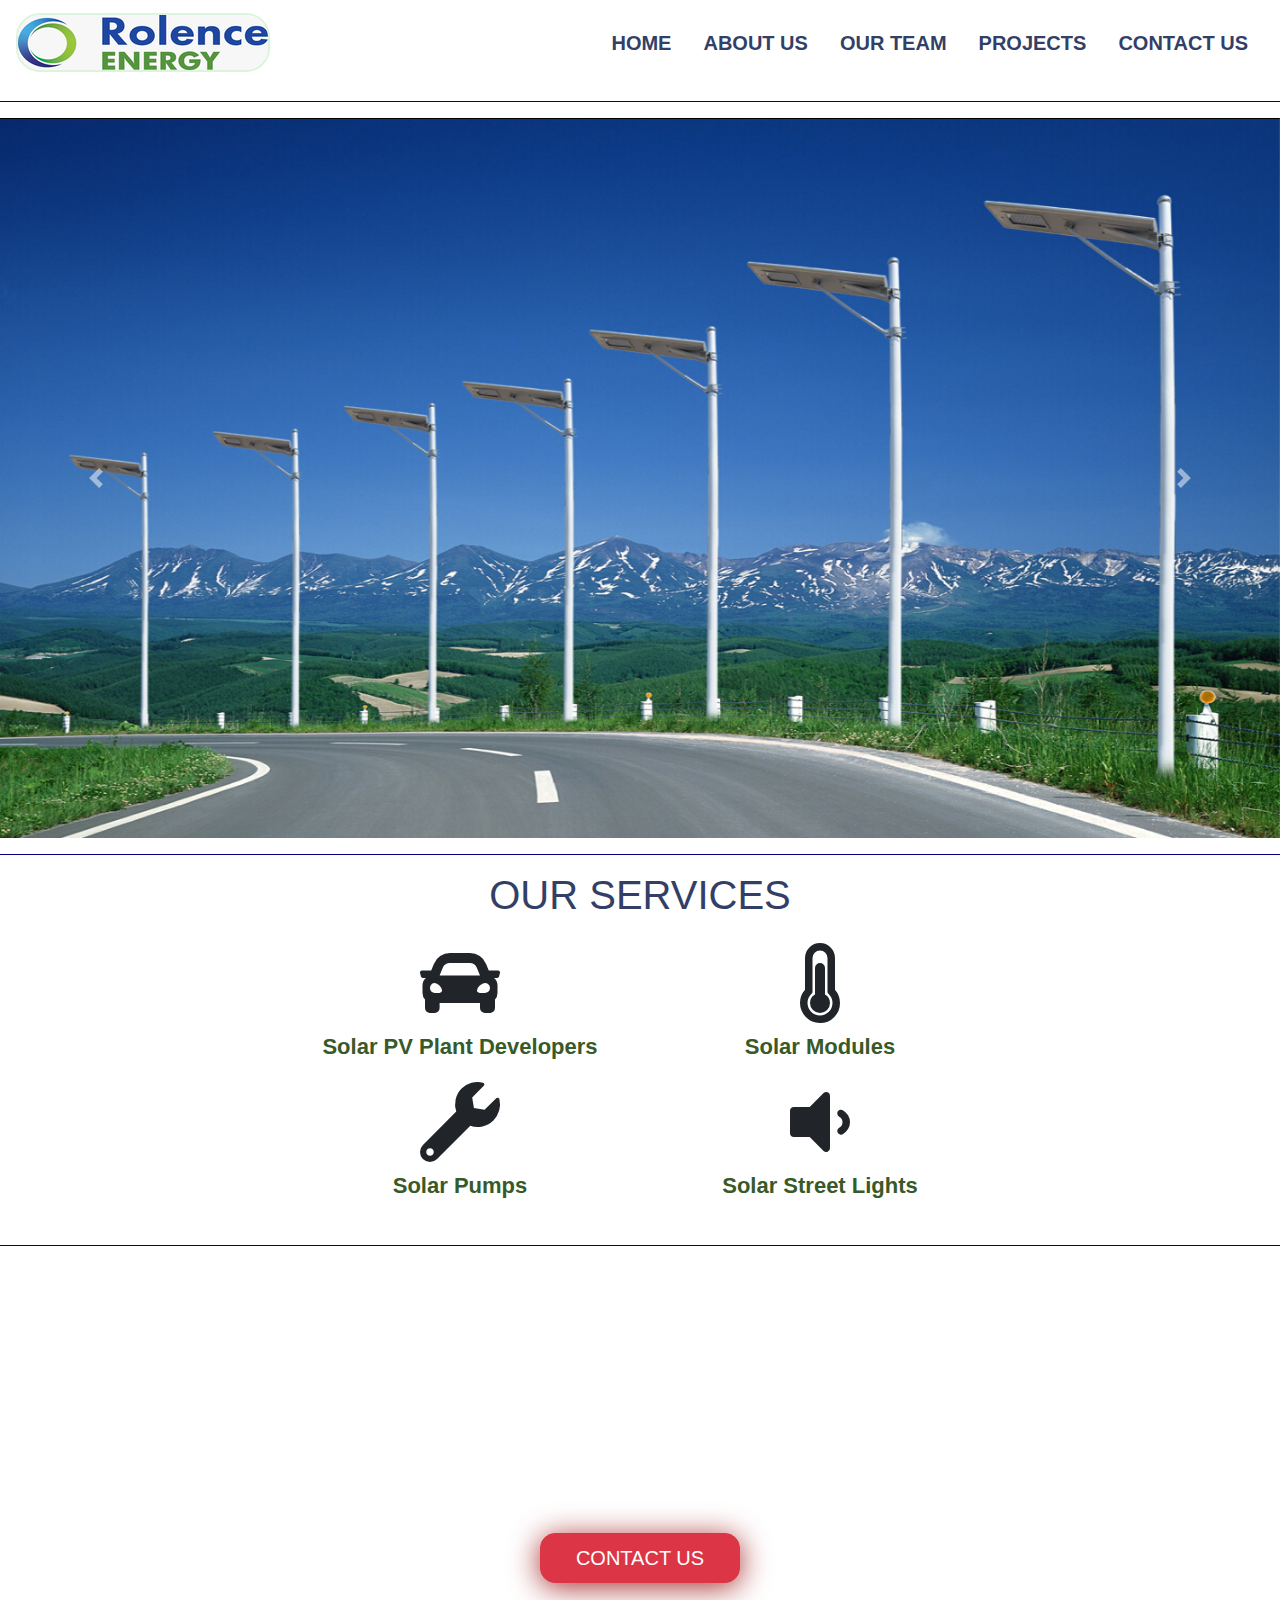
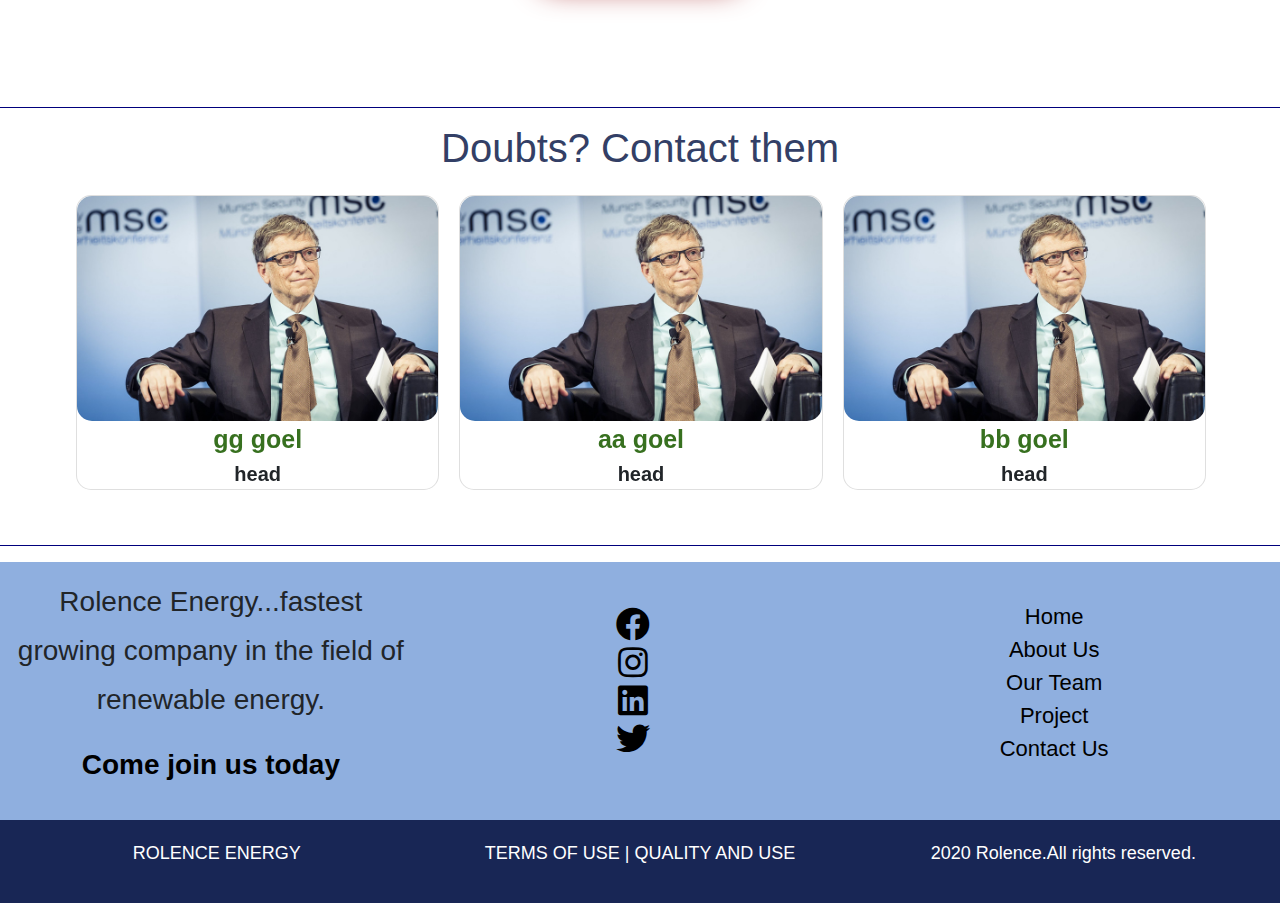
<file: index.html>
<!DOCTYPE html>
<html lang="en">

<head>
    <meta charset="UTF-8">
    <meta name="viewport" content="width=device-width, initial-scale=1.0">
    <title>ROLENCE ENERGY || HOME</title>
    <link rel="stylesheet" type="text/css" href="src/css/index.css">
    <link href="https://fonts.googleapis.com/css2?family=Roboto+Mono:wght@500&display=swap" rel="stylesheet">

    <!-- ----------------------------------------owl-carosel links------------------------------------------------------------->
    <script src="https://code.jquery.com/jquery-3.5.1.js"></script>
    <script src="https://cdnjs.cloudflare.com/ajax/libs/OwlCarousel2/2.3.4/owl.carousel.min.js"></script>
    <link rel="stylesheet" href="https://cdnjs.cloudflare.com/ajax/libs/OwlCarousel2/2.3.4/assets/owl.carousel.min.css">
    <!-- -------------------------------------------------x--------------------------------------------------------------------->

    <link rel="stylesheet" href="https://cdnjs.cloudflare.com/ajax/libs/font-awesome/4.7.0/css/font-awesome.min.css">
    <link rel="stylesheet" href="https://stackpath.bootstrapcdn.com/bootstrap/4.5.0/css/bootstrap.min.css">
    <link rel="stylesheet" href="https://use.fontawesome.com/releases/v5.5.0/css/all.css">

    <!-- <link rel="stylesheet" href=" https://cdnjs.cloudflare.com/ajax/libs/owl-carousel/1.3.3/owl.carousel.min.css"> -->

</head>

<body>
    <!-- -------------------------------------navbar------------------------------------------------------------ -->
    <div id="nav-bar">
        <nav class="navbar navbar-expand-lg navbar-light">
            <a class="navbar-brand ss" href="#"><img src="src/images/logo.png"></a>
            <!-- -------------------------code for adding drop-down button when screen size decreases to mobile size--------- -->
            <button class="navbar-toggler" type="button" data-toggle="collapse" data-target="#navbarNav"
                aria-controls="navbarNav" aria-expanded="false" aria-label="Toggle navigation">
                <span class="navbar-toggler-icon"></span>
            </button>
            <div class="collapse navbar-collapse" id="navbarNav">
                <ul class="navbar-nav ml-auto">
                    <li class="nav-item ">
                        <a class="nav-link first-child" href="index.html">HOME </a>
                    </li>
                    <li class="nav-item">
                        <a class="nav-link" href="about.html">ABOUT US</a>
                    </li>
                    <!-- <li class="nav-item">
                        <a class="nav-link" href="#Services">Services</a>
                    </li> -->
                    <li class="nav-item">
                        <a class="nav-link" href="team.html">OUR TEAM</a>
                    </li>
                    <li class="nav-item">
                        <a class="nav-link" href="project.html">PROJECTS</a>
                    </li>

                    <li class="nav-item">
                        <a class="nav-link" href="contact.html">CONTACT US</a>
                    </li>
                </ul>
            </div>
        </nav>
    </div>
    <hr>

    <!-- -----------------------------------------------carousel--------------------------------------------------- -->
    <div id="slider">
        <div id="headerslider" class="carousel slide" data-ride="carousel">
            <!-- <ol class="carousel-indicators">
                <li data-target="#headerslider" data-slide-to="0" class="active"></li>
                <li data-target="#headerslider" data-slide-to="1"></li>
                <li data-target="#headerslider" data-slide-to="2"></li>
            </ol> -->
            <div class="carousel-inner">
                <div class="carousel-item ">
                    <img src="src/images/car_imgs/index_car1.jpg" class="d-block img-fluid " alt="second slide">
                    <!-- <div class="carousel-caption">
                        <h5>add caption </h5>
                    </div> -->
                </div>
                <div class="carousel-item active">
                    <img src="src/images/car_imgs/index_car2.jpg" class="d-block img-fluid" alt="first slide">
                    <!-- <div class="carousel-caption">
                        <h5>add caption</h5>
                    </div> -->
                </div>

                <div class="carousel-item">
                    <img src="src/images/car_imgs/index_car3.jpg" class="d-block w-100 img-fluid" alt="third slide">
                    <!-- <div class="carousel-caption">
                        <h5>add caption</h5>
                    </div> -->
                </div>


            </div>
            <a class="carousel-control-prev" href="#headerslider" role="button" data-slide="prev">
                <span class="carousel-control-prev-icon" aria-hidden="true"></span>
                <span class="sr-only">Previous</span>
            </a>
            <a class="carousel-control-next" href="#headerslider" role="button" data-slide="next">
                <span class="carousel-control-next-icon" aria-hidden="true"></span>
                <span class="sr-only">Next</span>
            </a>
        </div>
    </div>

    <hr>

    <!-- ------------------------------------------------OUR SERVICES--------------------------------------------------->
    <section class="dev-center">
        <div class="container">
            <div class="row">
                <div class="col-md-12">
                    <div id="dev-center-info" class="col-md-12">
                        <h1 class="p-a-0 m-a-0"> <span> OUR SERVICES </span>
                        </h1>
                        <div class="row ">
                            <div class="col-sm-12 py-2 mt-2 ahn">
                                <div class="row row1">
                                    <ul class="col-sm-12 mb-3">
                                        <li class="col-md-4">
                                            <i class="fa fa-car fa-5x" aria-hidden="true"></i>
                                            <div class="text">Solar PV Plant Developers</div>
                                        </li>

                                        <li class="col-md-4">
                                            <i class="fa fa-thermometer-three-quarters fa-5x" aria-hidden="true"></i>
                                            <div class="text">Solar Modules</div>
                                        </li>
                                    </ul>
                                </div>
                                <div class="row row1">
                                    <ul class="col-sm-12 ">

                                        <li class="col-md-4"> <i class="fa fa-wrench fa-5x" aria-hidden="true"></i>
                                            <div class="text">Solar
                                                Pumps</div>
                                        </li>
                                        <li class="col-md-4"> <i class="fa fa-volume-down fa-5x" aria-hidden="true"></i>
                                            </i>
                                            <div class="text">Solar Street Lights</div>
                                        </li>
                                    </ul>
                                </div>
                            </div>
                        </div>

                    </div>
                </div>
            </div>
        </div>
    </section>

    <hr>

    <!-- ------------------------------------Design-------------------------------------------------------->

    <div id="promo">
        <div class="container">
            <h1>
                <bold>READY</bold> TO GET 
            </h1>
            <p>STARTED??</p>
            <h3>To have a bright future in the field of solar, come join with us!!! </h3>
            <h2><button type="button" class="btn btn-danger btn-lg"><a href="contact.html">CONTACT US</a></button></h2>
        </div>
    </div>

    <hr>

    <!-- ------------------------------------Doubts-------------------------------------------------------->
    <div class="team-sec  ">
        <div class="heading">
            <h1>Doubts? Contact them</h1>
        </div>
        <div class="team owl-carousel">
            <div class="card">
                <div class="img-sec"><img src="src/images/car_imgs/index_doubts.jpg" alt=""></div>
                <div class="content">
                    <div class="title">
                        gg goel
                    </div>
                    <div class="Sub-title">
                        head
                    </div>
                </div>
            </div>
            <div class="card">
                <div class="img-sec"><img src="src/images/car_imgs/index_doubts.jpg" alt=""></div>
                <div class="content">
                    <div class="title">
                        aa goel
                    </div>
                    <div class="Sub-title">
                        head
                    </div>
                </div>
            </div>
            <div class="card">
                <div class="img-sec"><img src="src/images/car_imgs/index_doubts.jpg" alt=""></div>
                <div class="content">
                    <div class="title">
                        bb goel
                    </div>
                    <div class="Sub-title">
                        head
                    </div>
                </div>
            </div>
            <div class="card">
                <div class="img-sec"><img src="src/images/car_imgs/index_doubts.jpg" alt=""></div>
                <div class="content">
                    <div class="title">
                        cc goel
                    </div>
                    <div class="Sub-title">
                        head
                    </div>
                </div>
            </div>
        </div>
    </div>


    <hr>
    <!-- --------------------------------------footer------------------------------- -->

    <div class="footer">
        <div class="row footer-body xtra_space">
            <div class="col-md-4 about_us">
                <!-- <h2>ROLENCE ENERGY</h2> -->
                <p color="grey">Rolence Energy...fastest growing company in the field of renewable energy. </p>
                <p><strong><a href="contact.html">Come join us today</a></strong></p>
            </div>
            <div class="col-md-4 contact">
                <ul>
                    <li><a href="#"><i class="fab fa-facebook fa-2x"></i></a></li>
                    <li> <a href="#"><i class="fab fa-instagram fa-2x"></i></a></li>
                    <li> <a href="#"><i class="fab fa-linkedin fa-2x"></i></a></li>
                    <li> <a href="#"><i class="fab fa-twitter fa-2x"></i></a></li>


                </ul>
            </div>
            <div class="col-md-4 links">
                <ul>
                    <li> <a href="index.html">Home </a></li>
                    <li> <a href="about.html">About Us </a></li>
                    <li> <a href="team.html">Our Team </a></li>
                    <li> <a href="project.html">Project </a></li>
                    <li> <a href="contact.html">Contact Us </a></li>


                </ul>
            </div>

        </div>
        <div class="footer-copyright">
            <div class="row">
                <div class="col-md-4">
                    <p>ROLENCE ENERGY</p>
                </div>
                <div class="col-md-4">
                    <p>TERMS OF USE | QUALITY AND USE</p>
                </div>
                <div class="col-md-4">
                    <p>2020 Rolence.All rights reserved.</p>
                </div>
            </div>
        </div>
    </div>

    <!-- this is the js code for the, carosel effect of the cards in doubts section(inner js code for Owl-carousel class) -->

    <script>
        $(".team").owlCarousel({
            loop: true,
            autoplay: true,
            autoplayTimeout: 2000,
            autoplayHoverPause: true,
        });
    </script>
    <!-- ------------------------------------------------------------------------------------------------------------- -->
    <script src="https://code.jquery.com/jquery-3.5.1.slim.min.js"> </script>
    <script src="https://cdn.jsdelivr.net/npm/popper.js@1.16.0/dist/umd/popper.min.js"></script>
    <script src="https://stackpath.bootstrapcdn.com/bootstrap/4.5.0/js/bootstrap.min.js"></script>
</body>
<script src="src/js/index.js"></script>
<!-- <script src="https://code.jquery.com/jquery-3.5.1.js"></script>
    <script src="https://cdnjs.cloudflare.com/ajax/libs/OwlCarousel2/2.3.4/owl.carousel.min.js"></script>
if we are adding js links of owl carousel here it's showing error -->

<!-- <script>
    var scroll = new SmoothScroll('a[href*="#"]');
</script> -->

</html>


<!-- https://cdnjs.com/libraries/OwlCarousel2 -->
<!-- (site used for adding links of owlCarousel plus jquery site) -->
</file>
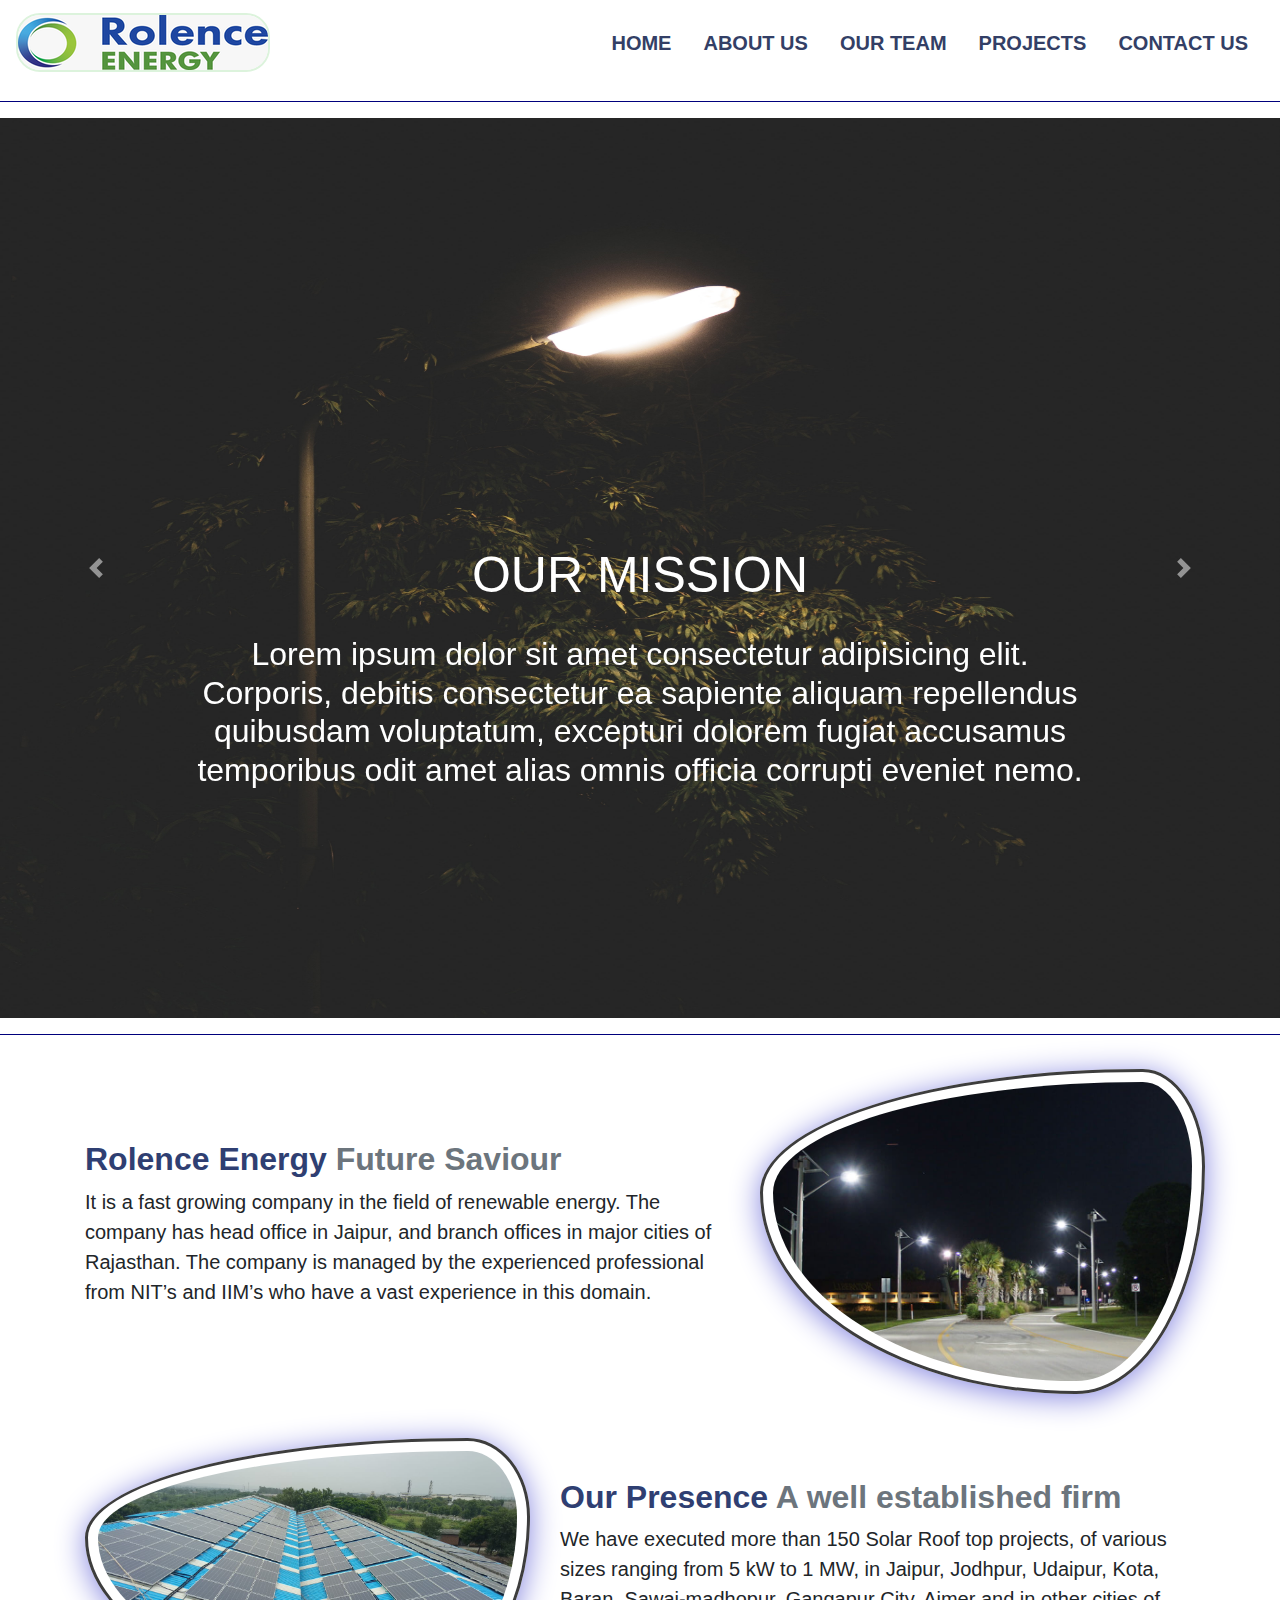
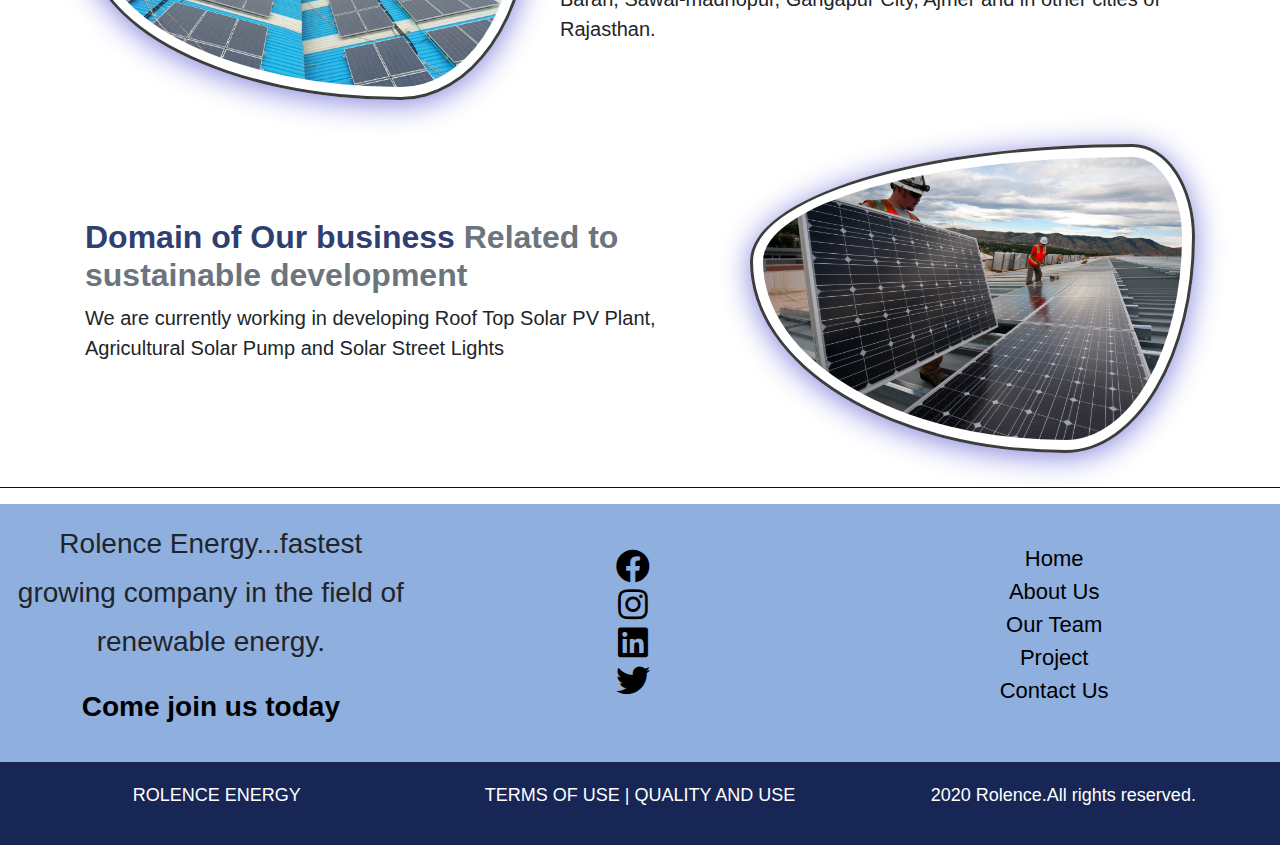
<file: about.html>
<!DOCTYPE html>
<html lang="en">

<head>
    <meta charset="UTF-8">
    <meta name="viewport" content="width=device-width, initial-scale=1.0">
    <title>ROLENCE ENERGY || ABOUT_US</title>
    <link rel="stylesheet" type="text/css" href="src/css/about.css">
    <link rel="stylesheet" href="https://cdnjs.cloudflare.com/ajax/libs/font-awesome/4.7.0/css/font-awesome.min.css">
    <link rel="stylesheet" href="https://stackpath.bootstrapcdn.com/bootstrap/4.5.0/css/bootstrap.min.css">
    <link rel="stylesheet" href="https://use.fontawesome.com/releases/v5.5.0/css/all.css">
</head>

<body>
    <!-- ------------------------------------------------------------navbar--------------------------------------------------------------->
    <div id="nav-bar">
        <nav class="navbar navbar-expand-lg navbar-light">
            <a class="navbar-brand ss" href="#"><img src="src/images/logo.png"></a>
            <!-- -------------------------code for adding drop-down button when screen size decreases to mobile size--------- -->
            <button class="navbar-toggler" type="button" data-toggle="collapse" data-target="#navbarNav"
                aria-controls="navbarNav" aria-expanded="false" aria-label="Toggle navigation">
                <span class="navbar-toggler-icon"></span>
            </button>
            <div class="collapse navbar-collapse" id="navbarNav">
                <ul class="navbar-nav ml-auto">
                    <li class="nav-item active">
                        <a class="nav-link first-child" href="index.html">HOME </a>
                    </li>
                    <li class="nav-item">
                        <a class="nav-link" href="about.html">ABOUT US</a>
                    </li>
                    <!-- <li class="nav-item">
                        <a class="nav-link" href="#Services">Services</a>
                    </li> -->
                    <li class="nav-item">
                        <a class="nav-link" href="team.html">OUR TEAM</a>
                    </li>
                    <li class="nav-item">
                        <a class="nav-link" href="project.html">PROJECTS</a>
                    </li>

                    <li class="nav-item">
                        <a class="nav-link" href="contact.html">CONTACT US</a>
                    </li>
                </ul>
            </div>
        </nav>
    </div>
    <hr>
    <!-- ----------------------------------------vision & Mission------------------------------------------------------- -->
    <div id="carouselExampleControls" class="carousel slide" data-ride="carousel">
        <div class="carousel-inner">
            <div class="carousel-item active">
                <img class="d-block w-100" src="src/images/car_imgs/aboutus_car1.jpg" alt="First slide">
                <div class="carousel-caption d-none d-md-block">
                    <h1>OUR MISSION</h1>
                    <h2>Lorem ipsum dolor sit amet consectetur adipisicing elit. Corporis, debitis consectetur ea
                        sapiente aliquam repellendus quibusdam voluptatum, excepturi dolorem fugiat accusamus temporibus
                        odit amet alias omnis officia corrupti eveniet nemo.</h2>
                </div>
            </div>
            <div class="carousel-item">
                <img class="d-block w-100" src="src/images/car_imgs/aboutus_car2.jpg" alt="Second slide">
                <div class="carousel-caption d-none d-md-block">
                    <h1>OUR VISON</h1>
                    <h2>Lorem ipsum dolor sit amet consectetur adipisicing elit. Corporis, debitis consectetur ea
                        sapiente aliquam repellendus quibusdam voluptatum, excepturi dolorem fugiat accusamus temporibus
                        odit amet alias omnis officia corrupti eveniet nemo.</h2>
                </div>
            </div>

        </div>
        <a class="carousel-control-prev" href="#carouselExampleControls" role="button" data-slide="prev">
            <span class="carousel-control-prev-icon" aria-hidden="true"></span>
            <span class="sr-only">Previous</span>
        </a>
        <a class="carousel-control-next" href="#carouselExampleControls" role="button" data-slide="next">
            <span class="carousel-control-next-icon" aria-hidden="true"></span>
            <span class="sr-only">Next</span>
        </a>
    </div>
    <hr>

    <!-- -----------------------------------------------fade_slide---------------------------------------------------------->

    <div class="about_us">

        <div class="container my-4">
            <!-- this flex helps to align things centrally both horizontally and vertyically -->
            <div class="row featurette d-flex justify-content-center align-items-center">
                <div class="col-md-7 ">
                    <h2 class="featurette-heading ">Rolence Energy <span class="text-muted">Future Saviour</span></h2>
                    <p class="lead"> It is a fast growing company in the field of renewable energy. The company has head
                        office in Jaipur, and branch offices in major cities of Rajasthan. The company is managed by the
                        experienced professional from NIT’s and IIM’s who have a vast experience in this domain. </p>
                </div>
                <div class="col-md-5 aa">
                    <!-- img-fluid class helps to make our image responsive in bootstrap -->
                    <img src="src/images/aboutusbody_images/image1.jpg" class="img-fluid" alt=""
                        class="bd-placeholder-img bd-placeholder-img-lg featurette-image img-fluid mx-auto">

                </div>
            </div>
        </div>
        <div class="container my-4">
            <!-- this flex helps to align things centrally both horizontally and vertyically -->
            <div class="row featurette d-flex justify-content-center align-items-center">
                <div class="col-md-7 order-md-2 ">
                    <h2 class="featurette-heading ">Our Presence <span class="text-muted">A well established firm</span>
                    </h2>
                    <p class="lead">We have executed more than 150 Solar Roof top projects, of various sizes ranging
                        from 5 kW to 1 MW, in Jaipur, Jodhpur, Udaipur, Kota, Baran, Sawai-madhopur, Gangapur City,
                        Ajmer and in other cities of Rajasthan. </p>
                </div>
                <div class="col-md-5 order-md-1 aa">
                    <img src="src/images/aboutusbody_images/image2.jpg" alt=""
                        class="bd-placeholder-img bd-placeholder-img-lg featurette-image img-fluid mx-auto">

                </div>
            </div>
        </div>
        <div class="container my-4">
            <!-- this flex helps to align things centrally both horizontally and vertyically -->
            <div class="row featurette d-flex justify-content-center align-items-center">
                <div class="col-md-7">
                    <h2 class="featurette-heading ">Domain of Our business <span class="text-muted">Related to
                            sustainable development</span></h2>
                    <p class="lead">We are currently working in developing Roof Top Solar PV Plant, Agricultural Solar
                        Pump and Solar Street Lights</p>
                </div>
                <div class="col-md-5 aa">
                    <img src="src/images/aboutusbody_images/image3.jpg" alt=""
                        class="bd-placeholder-img bd-placeholder-img-lg featurette-image img-fluid mx-auto">

                </div>
            </div>
        </div>

    </div>
    <hr>

    <!-- --------------------------------------footer----------------------------------------------------------------------->


    <div class="footer">
        <div class="row footer-body xtra_space">
            <div class="col-md-4 about_us">
                <!-- <h2>ROLENCE ENERGY</h2> -->
                <p>Rolence Energy...fastest growing company in the field of renewable energy. </p>
                <p><strong><a href="contact.html">Come join us today</a></strong></p>
            </div>
            <div class="col-md-4 contact">
                <ul>
                    <li><a href="#"><i class="fab fa-facebook fa-2x"></i></a></li>
                    <li> <a href="#"><i class="fab fa-instagram fa-2x"></i></a></li>
                    <li> <a href="#"><i class="fab fa-linkedin fa-2x"></i></a></li>
                    <li> <a href="#"><i class="fab fa-twitter fa-2x"></i></a></li>


                </ul>
            </div>
            <div class="col-md-4 links">
                <ul>
                    <li> <a href="index.html">Home </a></li>
                    <li> <a href="about.html">About Us </a></li>
                    <li> <a href="team.html">Our Team </a></li>
                    <li> <a href="project.html">Project </a></li>
                    <li> <a href="contact.html">Contact Us </a></li>


                </ul>
            </div>

        </div>
        <div class="footer-copyright">
            <div class="row">
                <div class="col-md-4">
                    <p>ROLENCE ENERGY</p>
                </div>
                <div class="col-md-4">
                    <p>TERMS OF USE | QUALITY AND USE</p>
                </div>
                <div class="col-md-4">
                    <p>2020 Rolence.All rights reserved.</p>
                </div>
            </div>
        </div>
    </div>
    <script src="https://code.jquery.com/jquery-3.5.1.slim.min.js"> </script>
    <script src="https://cdn.jsdelivr.net/npm/popper.js@1.16.0/dist/umd/popper.min.js"></script>
    <script src="https://stackpath.bootstrapcdn.com/bootstrap/4.5.0/js/bootstrap.min.js"></script>
</body>
<script src="src/js/index.js"></script>
<!-- <script>
    var scroll = new SmoothScroll('a[href*="#"]');
</script> -->

</html>
</file>
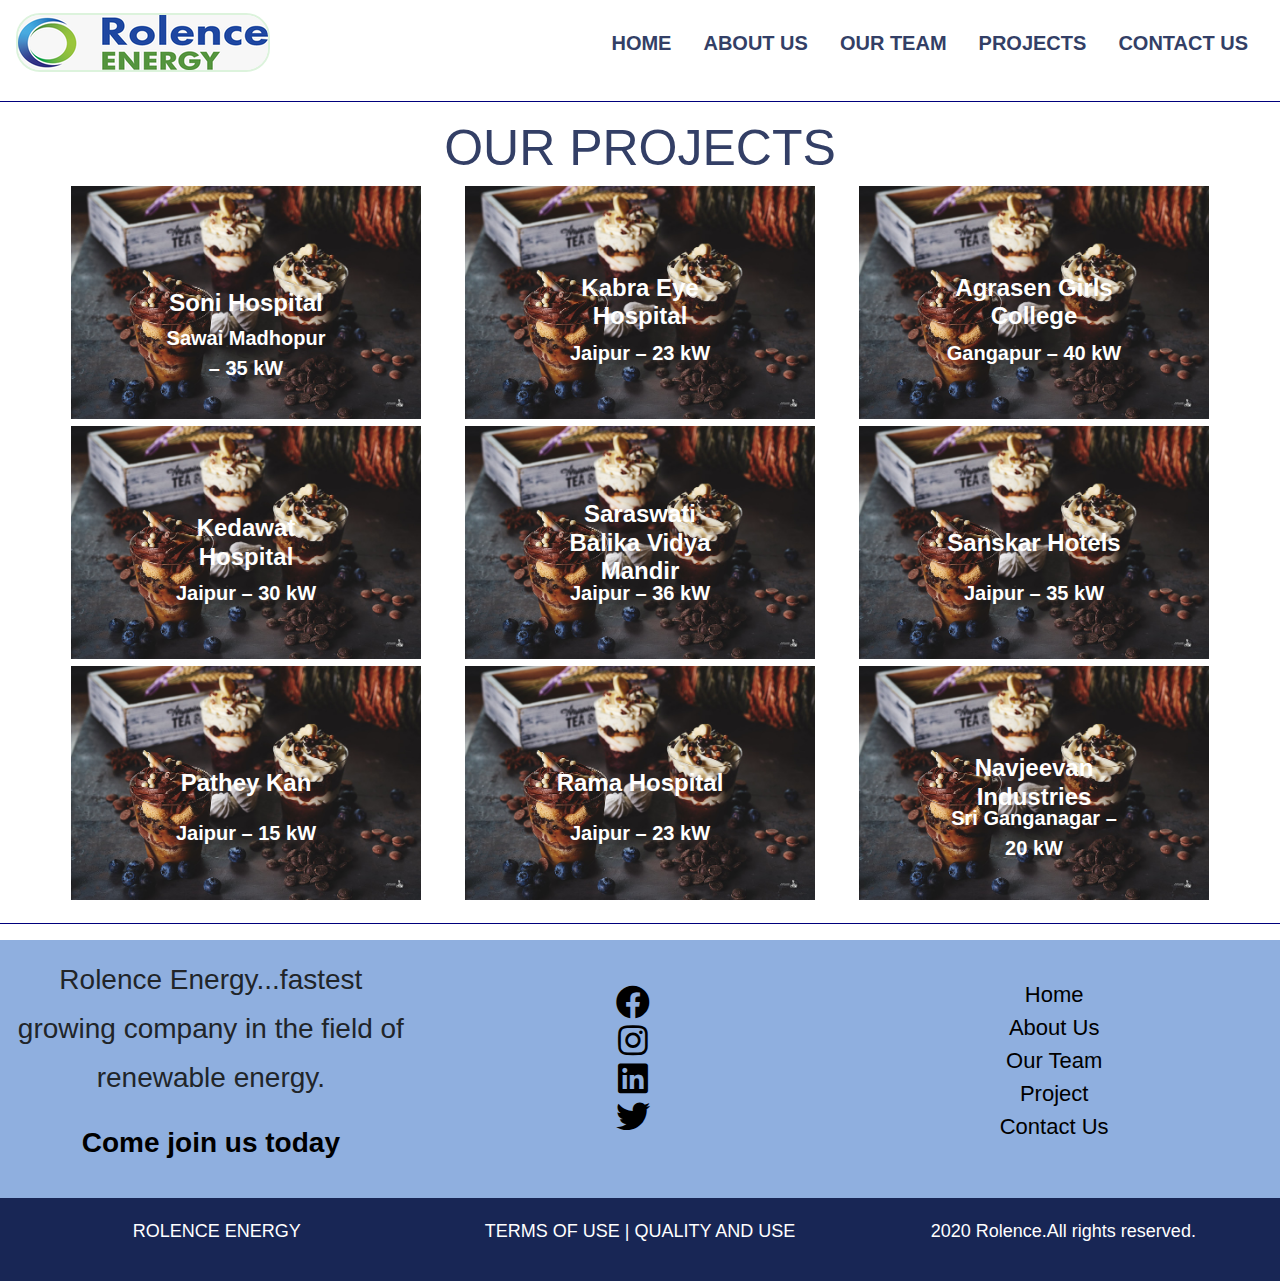
<file: project.html>
<!DOCTYPE html>
<html lang="en">

<head>
  <meta charset="UTF-8" />
  <meta name="viewport" content="width=device-width, initial-scale=1.0" />
  <title>ROLENCE ENERGY || PROJECTS</title>
  <link rel="stylesheet" type="text/css" href="src/css/project.css" />
  <link rel="stylesheet" href="https://cdnjs.cloudflare.com/ajax/libs/font-awesome/4.7.0/css/font-awesome.min.css" />
  <link rel="stylesheet" href="https://stackpath.bootstrapcdn.com/bootstrap/4.5.0/css/bootstrap.min.css" />
  <link rel="stylesheet" href="https://use.fontawesome.com/releases/v5.5.0/css/all.css" />
</head>

<body>
  <!-- -------------------------------------navbar-------------------------------------------------------------->
  <div id="nav-bar">
    <nav class="navbar navbar-expand-lg navbar-light">
      <a class="navbar-brand ss" href="#"><img src="src/images/logo.png" /></a>
      <!-- -------------------------code for adding drop-down button when screen size decreases to mobile size--------- -->
      <button class="navbar-toggler" type="button" data-toggle="collapse" data-target="#navbarNav"
        aria-controls="navbarNav" aria-expanded="false" aria-label="Toggle navigation">
        <span class="navbar-toggler-icon"></span>
      </button>
      <div class="collapse navbar-collapse" id="navbarNav">
        <ul class="navbar-nav ml-auto">
          <li class="nav-item">
            <a class="nav-link first-child" href="index.html">HOME </a>
          </li>
          <li class="nav-item">
            <a class="nav-link" href="about.html">ABOUT US</a>
          </li>
          <!-- <li class="nav-item">
                        <a class="nav-link" href="#Services">Services</a>
                    </li> -->
          <li class="nav-item">
            <a class="nav-link" href="team.html">OUR TEAM</a>
          </li>
          <li class="nav-item">
            <a class="nav-link" href="project.html">PROJECTS</a>
          </li>

          <li class="nav-item">
            <a class="nav-link" href="contact.html">CONTACT US</a>
          </li>
        </ul>
      </div>
    </nav>
  </div>
  <hr />

  <!-- ------------------------------------------------------project_sec------------------------------ -->
  <div class="project_sec">
    <div class="jj">
      <h1>OUR PROJECTS</h1>
    </div>
    <div class="row">
      <div class="col-md-4 text-center">
        <div class="super-card">
          <img src="src/images/project_images/desserts.jpg" alt="" />
          <h4 class="super-card-text">Soni Hospital</h4>
          <p class="super-card-text">Sawai Madhopur – 35 kW </p>
        </div>
      </div>
      <div class="col-md-4 text-center">
        <div class="super-card">
          <img src="src/images/project_images/desserts.jpg" alt="" />
          <h4 class="super-card-text">Kabra Eye Hospital</h4>
          <p class="super-card-text">Jaipur – 23 kW </p>
        </div>
      </div>
      <div class="col-md-4 text-center">
        <div class="super-card">
          <img src="src/images/project_images/desserts.jpg" alt="" />
          <h4 class="super-card-text">Agrasen Girls College</h4>
          <p class="super-card-text">Gangapur – 40 kW </p>
        </div>
      </div>
      <div class="col-md-4 text-center">
        <div class="super-card">
          <img src="src/images/project_images/desserts.jpg" alt="" />
          <h4 class="super-card-text">Kedawat Hospital</h4>
          <p class="super-card-text">Jaipur – 30 kW</p>
        </div>
      </div>
      <div class="col-md-4 text-center">
        <div class="super-card">
          <img src="src/images/project_images/desserts.jpg" alt="" />
          <h4 class="super-card-text">Saraswati Balika Vidya Mandir </h4>
          <p class="super-card-text">Jaipur – 36 kW</p>
        </div>
      </div>
      <div class="col-md-4 text-center">
        <div class="super-card">
          <img src="src/images/project_images/desserts.jpg" alt="" />
          <h4 class="super-card-text">Sanskar Hotels</h4>
          <p class="super-card-text">Jaipur – 35 kW</p>
        </div>
      </div>
      <div class="col-md-4 text-center">
        <div class="super-card">
          <img src="src/images/project_images/desserts.jpg" alt="" />
          <h4 class="super-card-text">Pathey Kan</h4>
          <p class="super-card-text">Jaipur – 15 kW</p>
        </div>
      </div>
      <div class="col-md-4 text-center">
        <div class="super-card">
          <img src="src/images/project_images/desserts.jpg" alt="" />
          <h4 class="super-card-text">Rama Hospital</h4>
          <p class="super-card-text">Jaipur – 23 kW</p>
        </div>
      </div>
      <div class="col-md-4 text-center">
        <div class="super-card">
          <img src="src/images/project_images/desserts.jpg" alt="" />
          <h4 class="super-card-text">Navjeevan Industries</h4>
          <p class="super-card-text">Sri Ganganagar – 20 kW</p>
        </div>
      </div>
    </div>
  </div>

  <hr />

  <!-- ---------------------------------------------------------footer------------------------------------------------- -->

  <div class="footer">
    <div class="row footer-body xtra_space">
      <div class="col-md-4 about_us">
        <!-- <h2>ROLENCE ENERGY</h2> -->
        <p>
          Rolence Energy...fastest growing company in the field of renewable
          energy.
        </p>
        <p>
          <strong><a href="contact.html">Come join us today</a></strong>
        </p>
      </div>
      <div class="col-md-4 contact">
        <ul>
          <li>
            <a href="#"><i class="fab fa-facebook fa-2x"></i></a>
          </li>
          <li>
            <a href="#"><i class="fab fa-instagram fa-2x"></i></a>
          </li>
          <li>
            <a href="#"><i class="fab fa-linkedin fa-2x"></i></a>
          </li>
          <li>
            <a href="#"><i class="fab fa-twitter fa-2x"></i></a>
          </li>
        </ul>
      </div>
      <div class="col-md-4 links">
        <ul>
          <li><a href="index.html">Home </a></li>
          <li><a href="about.html">About Us </a></li>
          <li><a href="team.html">Our Team </a></li>
          <li><a href="project.html">Project </a></li>
          <li><a href="contact.html">Contact Us </a></li>
        </ul>
      </div>
    </div>
    <div class="footer-copyright">
      <div class="row">
        <div class="col-md-4">
          <p>ROLENCE ENERGY</p>
        </div>
        <div class="col-md-4">
          <p>TERMS OF USE | QUALITY AND USE</p>
        </div>
        <div class="col-md-4">
          <p>2020 Rolence.All rights reserved.</p>
        </div>
      </div>
    </div>
  </div>

  <script src="https://code.jquery.com/jquery-3.5.1.slim.min.js"></script>
  <script src="https://cdn.jsdelivr.net/npm/popper.js@1.16.0/dist/umd/popper.min.js"></script>
  <script src="https://stackpath.bootstrapcdn.com/bootstrap/4.5.0/js/bootstrap.min.js"></script>
</body>
<script src="src/js/index.js"></script>

<!-- <script>
var scroll = new SmoothScroll('a[href*="#"]');
</script> -->

</html>
</file>
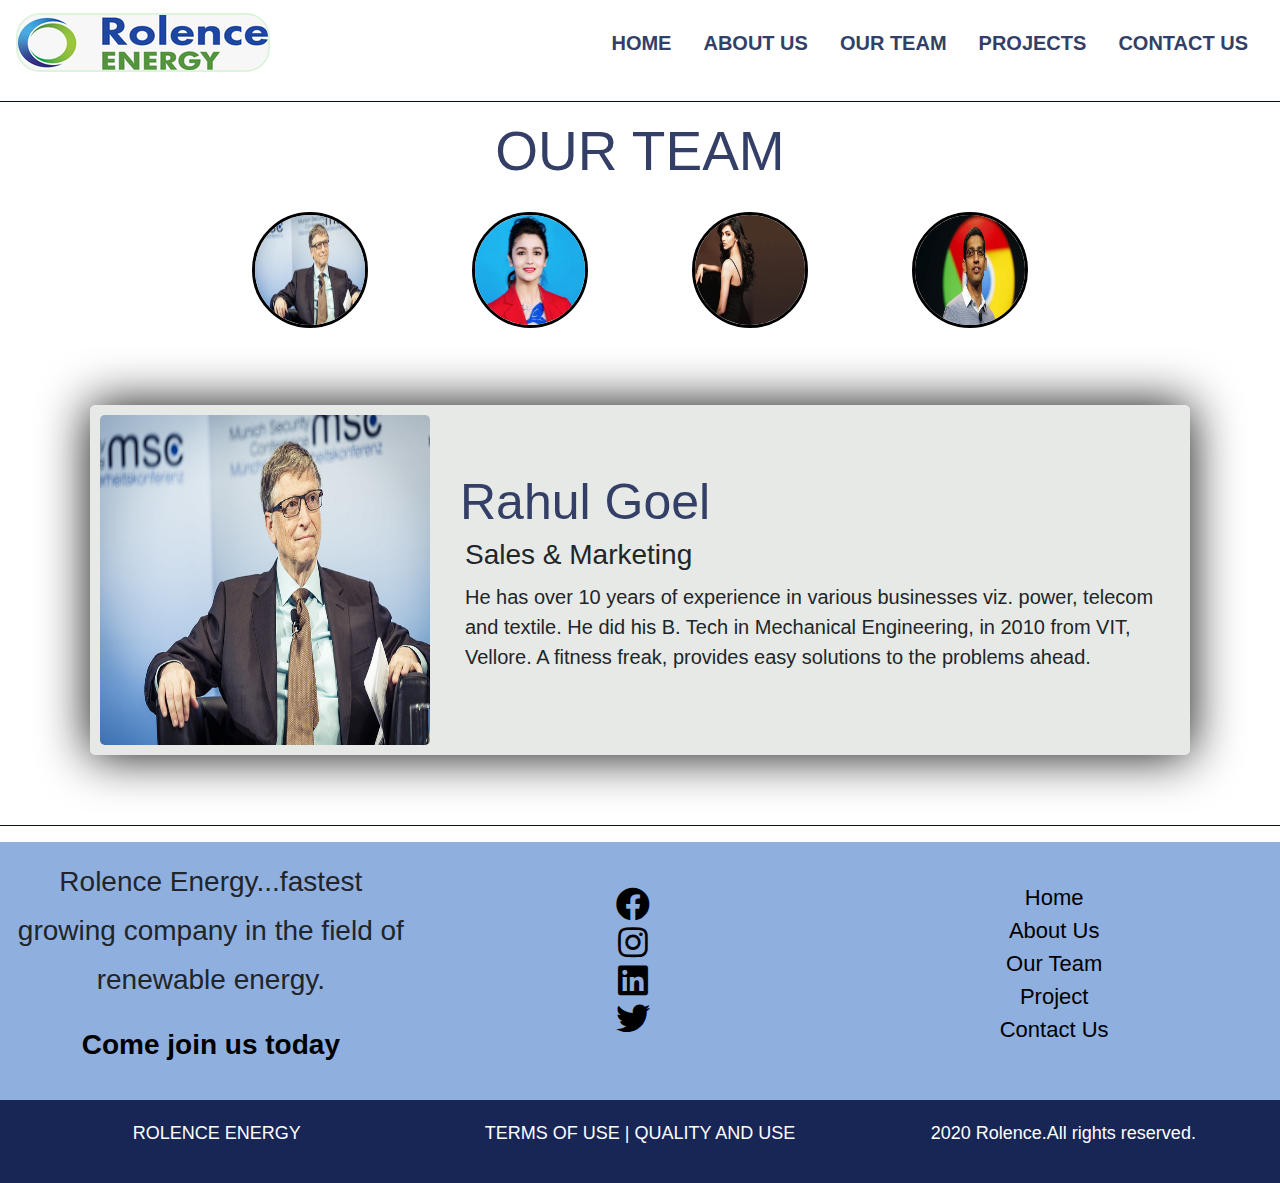
<file: team.html>
<!DOCTYPE html>
<html lang="en">

<head>
    <meta charset="UTF-8">
    <meta name="viewport" content="width=device-width, initial-scale=1.0">
    <title>ROLENCE ENERGY || TEAMS</title>
    <link rel="stylesheet" type="text/css" href="src/css/team.css">
    <link rel="stylesheet" href="https://cdnjs.cloudflare.com/ajax/libs/font-awesome/4.7.0/css/font-awesome.min.css">
    <link rel="stylesheet" href="https://stackpath.bootstrapcdn.com/bootstrap/4.5.0/css/bootstrap.min.css">
    <link rel="stylesheet" href="https://use.fontawesome.com/releases/v5.5.0/css/all.css">
</head>

<body>
    <!-- -------------------------------------navbar-------------------------------------------------------------->
    <div id="nav-bar">
        <nav class="navbar navbar-expand-lg navbar-light">
            <a class="navbar-brand ss" href="#"><img src="src/images/logo.png"></a>
            <!-- -------------------------code for adding drop-down button when screen size decreases to mobile size--------- -->
            <button class="navbar-toggler" type="button" data-toggle="collapse" data-target="#navbarNav"
                aria-controls="navbarNav" aria-expanded="false" aria-label="Toggle navigation">
                <span class="navbar-toggler-icon"></span>
            </button>
            <div class="collapse navbar-collapse" id="navbarNav">
                <ul class="navbar-nav ml-auto">
                    <li class="nav-item ">
                        <a class="nav-link first-child" href="index.html">HOME </a>
                    </li>
                    <li class="nav-item">
                        <a class="nav-link" href="about.html">ABOUT US</a>
                    </li>
                    <!-- <li class="nav-item">
                        <a class="nav-link" href="#Services">Services</a>
                    </li> -->
                    <li class="nav-item">
                        <a class="nav-link" href="team.html">OUR TEAM</a>
                    </li>
                    <li class="nav-item">
                        <a class="nav-link" href="project.html">PROJECTS</a>
                    </li>

                    <li class="nav-item">
                        <a class="nav-link" href="contact.html">CONTACT US</a>
                    </li>
                </ul>
            </div>
        </nav>
    </div>
    <hr>

    <!-- --------------------------------------------------------team_section---------------------------------->
    <div class="team_sec">
        <h1 class="heading">OUR TEAM</h1>
        <div class="image-container">
            <div class="row">
                <div class="image" onclick="fetch_info(0)" class="col col-6 col-lg-3">
                    <img src="src/images/team _images/bill.jpg" >
                </div>
                <div class="image" onclick="fetch_info(1)" class="col col-6 col-lg-3">
                    <img src="src/images/team _images/aalia.jpg" >
                </div>
                <div class="image" onclick="fetch_info(2)" class="col col-6 col-lg-3">
                    <img src="src/images/team _images/deep.jpg" >
                </div>
                <div class="image" onclick="fetch_info(3)" class="col col-6 col-lg-3">
                    <img src="src/images/team _images/pichai.jpg">
                </div>
            </div>
        </div>
    </div>

    <div class="info-container">

        <img class="profile" id="profile" src="src/images/team _images/bill.jpg">

        <div class="info">
            <h2 class="name" id="name">Rahul Goel</h2>
            <h3 class="status" id="status">Sales & Marketing</h3>
            <p class="about" id="about">He has over 10 years of experience in various businesses viz. power, telecom
                and textile. He did his B. Tech in Mechanical Engineering, in 2010 from VIT, Vellore. A fitness
                freak, provides easy solutions to the problems ahead.</p>


        </div>

    </div>

    </div>

    <hr>

    <!-- ---------------------------------------------------------footer------------------------------------------------- -->
    <div class="footer">
        <div class="row footer-body xtra_space">
            <div class="col-md-4 about_us">
                <!-- <h2>ROLENCE ENERGY</h2> -->
                <p>Rolence Energy...fastest growing company in the field of renewable energy. </p>
                <p><strong><a href="contact.html">Come join us today</a></strong></p>
            </div>
            <div class="col-md-4 contact">
                <ul>
                    <li><a href="#"><i class="fab fa-facebook fa-2x"></i></a></li>
                    <li> <a href="#"><i class="fab fa-instagram fa-2x"></i></a></li>
                    <li> <a href="#"><i class="fab fa-linkedin fa-2x"></i></a></li>
                    <li> <a href="#"><i class="fab fa-twitter fa-2x"></i></a></li>


                </ul>
            </div>
            <div class="col-md-4 links">
                <ul>
                    <li> <a href="index.html">Home </a></li>
                    <li> <a href="about.html">About Us </a></li>
                    <li> <a href="team.html">Our Team </a></li>
                    <li> <a href="project.html">Project </a></li>
                    <li> <a href="contact.html">Contact Us </a></li>


                </ul>
            </div>

        </div>
        <div class="footer-copyright">
            <div class="row">
                <div class="col-md-4">
                    <p>ROLENCE ENERGY</p>
                </div>
                <div class="col-md-4">
                    <p>TERMS OF USE | QUALITY AND USE</p>
                </div>
                <div class="col-md-4">
                    <p>2020 Rolence.All rights reserved.</p>
                </div>
            </div>
        </div>
    </div>

    <script src="https://code.jquery.com/jquery-3.5.1.slim.min.js"> </script>
    <script src="https://cdn.jsdelivr.net/npm/popper.js@1.16.0/dist/umd/popper.min.js"></script>
    <script src="https://stackpath.bootstrapcdn.com/bootstrap/4.5.0/js/bootstrap.min.js"></script>
</body>
<script src="src/js/index.js"></script>
<script src="src/js/team.js"></script>

<!-- <script>
    var scroll = new SmoothScroll('a[href*="#"]');
</script> -->


</html>
</file>
<file: src/css/index.css>
* {
  margin: 0;
  padding: 0;
  box-sizing: border-box;
}

h1 {
  font-family: -apple-system, BlinkMacSystemFont, "Segoe UI", Roboto, Oxygen,
    Ubuntu, Cantarell, "Open Sans", "Helvetica Neue", sans-serif;
  color: rgb(51, 63, 102) !important;
}

/* -----------------------------------------------------------------------navbar css------------------------------------------------------ */

.ss img {
  border-radius: 24px;
  transition: 0.5s;

  border: 2px solid rgb(220, 243, 220);
  /* border: black solid; */
}

.ss img:hover {
  transform: scale(1.03);
  box-shadow: 0 4px 30px #98be89;
  /* box-shadow: 4px 9px  #98be89; */
}

#nav-bar {
  position: sticky;
  top: 0;
  z-index: 10;
  font-family: "Gill Sans", "Gill Sans MT", Calibri, "Trebuchet MS", sans-serif;
  font-size: 25px;
}

#navbarNav {
  /* height: 50px; */
  padding-left: 30px;
}

.navbar-nav li {
  padding: 0 8px;
}

.navbar-nav li a {
  float: right;
  text-align: left;
  font-weight: bold;
  font-size: 20px;
  color: rgb(51, 63, 102) !important;
  position: relative;
}

#nav-bar ul li a:hover {
  color: rgb(3, 13, 43) !important;
}

.navbar {
  background: #fff;
}

.navbar-toggler {
  border: none !important;
}

.first-child {
  color: #37701f !important;
}

.navbar-nav a:before {
  content: "";
  position: absolute;
  top: 110%;
  left: 0;
  width: 0;
  height: 2px;
  border-bottom: 2px solid #309605;
  transition: 0.4s linear;
}

.navbar-nav a:hover:before {
  width: 100%;
}

/* -----------------------------------------------------------------------carousel css----------------------------------------------------- */
.carousel-inner img {
  background-size: 100% 150%;
  width: 100%;
  height: 80vh;
  overflow: hidden;
}

#slider {
  width: 100%;
}

.carousel-caption h5 {
  font-weight: 700;
  font-size: 30px;
}

/* ----------------------------------------------------------------------Our_services css--------------------------------------------------- */
.dev-center h1 {
  color: rgb(51, 63, 102) !important;
  text-align: center;
}

.dev-center ul {
  list-style: none;

  display: flex;
  justify-content: center;
  align-items: center;
}

.col-sm-12 .row1 {
  text-align: center;
  line-height: 39px;
}

.ahn .text {
  font-size: 22px;
  font-weight: 700;
  color: #375a28;
}

.ahn .fa {
  width: 200px;
  height: 80px;
}

/* .ahn .fa:hover {
 
  box-shadow: 0 4px 30px black;
  width: 210px;
  height: 100px;
  border-radius: 24px;
  background-color: rgb(204, 224, 250) !important;
  
} */

/* -----------------------------------------------------------------Design css----------------------------------------------------- */
#promo {
  background-image: linear-gradient(rgba(0, 0, 0, 0.5), rgba(0, 0, 0, 0.5)),
    url("../images/index_images/pic.jpg");
  text-align: center;
  color: white !important;
  background-attachment: fixed;
  background-size: cover;
  background-position: center;
  padding: 100px;
  font-size: 38px;
  font-weight: bold;
  font-family: sans-serif;
}

#promo h1 {
  color: white !important;
}

#promo .btn a {
  color: #fff;
  text-decoration: none;
}

#promo .btn {
  width: 200px;
  font-size: 20px !important;
  /* background-color: rgb(252, 49, 49); */
  border-radius: 15px !important;
  transition: 1s !important;
  height: 50px;
  box-shadow: 0 4px 30px rgb(165, 45, 45);
}

#promo .btn:hover {
  background-color: rgb(17, 16, 16) !important;
  color: white !important;
  border: rgb(10, 10, 10);
  /* width: 210px;
height: 60px; */
  box-shadow: 0 4px 30px black;
}

/* ------------------------------------------------------------------Doubts css----------------------------------------------------- */
.team {
  max-width: 1150px;
  display: flex;
  /* this auto property is very important */
  margin-left: auto;
  margin-right: auto;
}

.team-sec {
  text-align: center;
}

.team-sec .heading h1 {
  color: rgb(51, 63, 102) !important;
}

.content .title {
  font-size: 25px;
  font-weight: 600;
  color: #37701f !important;
}

.content .Sub-title {
  font-size: 20px;
  font-weight: 600;
  /* line-height: 20px; */
}

.card {
  background: red;
  align-items: center;
  margin: 15px 10px;
  border-radius: 15px !important;
  /* box-shadow:0 4px 30px rgb(194, 195, 236); */
}

.card .img-sec {
  width: 100%;
  height: 100%;
}

.card .img-sec img {
  width: 100%;
  height: 100%;
  object-fit: cover;
  border-radius: 15px;
}

/* ------------------------------------------------------------------Hr css----------------------------------------------------- */
hr {
  width: 100%;
  height: 90px;
  color: darkblue;
  background-color: darkblue;
}

/* ------------------------------------------------------------------Footer css----------------------------------------------------- */
.xtra_space {
  margin-right: 0px !important;
}

.footer {
  background-color: rgb(143, 175, 223);
  height: 300px;
  font-family: "Gill Sans", "Gill Sans MT", Calibri, "Trebuchet MS", sans-serif;
  font-weight: 400;
}



.about_us a {
  color: black;
}

.about_us a:hover {
  color: black;
}

.contact li a {
  font-size: 17px;
  transition: 0.7s;
}

.contact li a:hover {
  font-size: 22px;
}

.footer h2 {
  color: rgb(51, 63, 102) !important;
  font-weight: bold;
}

.footer-body {
  padding: 15px;
  font-size: 20px;
  display: flex;
  justify-content: center;
  align-items: center;
  text-align: center;
}

.footer-body p {
  font-size: 28px;
  line-height: 49px;
}

.footer-body .links a {
  font-size: 22px;
}

.footer-copyright {
  background-color: rgb(24, 38, 85);

  color: white;
  text-align: center;
  padding: 20px;
  /* display: flex;
  justify-content: center;
  align-items: center; */
}

.footer-copyright p {
  font-size: 18px;
}

.footer-body ul {
  list-style: none;
}

.footer-body ul a {
  color: black;
}
/* ----------------------------------------------------------media-query-------------------------------------------------------- */
@media (max-width: 768px) 
{

  #promo p
  {
    margin-left: -40px;
  }

  .ahn .fa 
  {
    transition: 0.7s;
    width: 100px;
    height: 80px;
    /* box-shadow:0 4px 30px black; */
  }

  #promo .btn 
{
  width: 200px;
  margin-left: -36px;
}

  .footer
{
  height: 72vh;
}


.contact li
{
  display: inline;
  padding-left: 12px;
}

.about_us p 
{
  line-height: 40px;
  font-weight: 500;
}

.footer-copyright
{
  padding: 9px;
}
}
</file>
<file: src/css/about.css>
* {
    margin: 0;
    padding: 0;
    box-sizing: border-box;
    /* background-color: lightgreen; */
  }

  h1{
    font-family: -apple-system, BlinkMacSystemFont, 'Segoe UI', Roboto, Oxygen, Ubuntu, Cantarell, 'Open Sans', 'Helvetica Neue', sans-serif;
   font-size: 50px !important;
   transition: 0.7s;
    } 

    h1:hover
    {
      font-size: 60px !important;
    }

    .about_us h2
    {
      font-family: 'Gill Sans', 'Gill Sans MT', Calibri, 'Trebuchet MS', sans-serif;
      color: rgb(47, 63, 114) !important;
      font-weight: 550;
    }
 
  /* ------------------------------------------------------navbarcss--------------------------------------------------- */
  
.ss img
{
  border-radius: 24px;
  transition: 0.5s;
  
  border: 2px solid rgb(220, 243, 220);
  /* border: black solid; */
}

.ss img:hover
{
  transform: scale(1.03);
  box-shadow:0 4px 30px #98be89;
  /* box-shadow: 4px 9px  #98be89; */
}

#nav-bar {
  position: sticky;
  top: 0;
  z-index: 10;
  font-family: 'Gill Sans', 'Gill Sans MT', Calibri, 'Trebuchet MS', sans-serif;
  font-size: 25px;
}

#navbarNav {
  /* height: 50px; */
  padding-left: 30px;
}

.navbar-nav li {
  padding: 0 8px;
}

.navbar-nav li a {
  float: right;
  text-align: left;
  font-weight: bold;
  font-size: 20px;
  color: rgb(51, 63, 102) !important;
  position: relative;
 
}

#nav-bar ul li a:hover {
  color: rgb(3, 13, 43) !important;
}

.navbar {
  background: #fff;
}

.navbar-toggler {
  border: none !important;
}

.first-child {
  color: #37701f !important;
}

.navbar-nav a:before {
  content: "";
  position: absolute;
  top: 110%;
  left: 0;
  width: 0;
  height: 2px;
  border-bottom: 2px solid #309605;
  transition: 0.4s linear;
}

.navbar-nav a:hover:before {
  width: 100%;
}

  
  /* -----------------------------------------------carousel------------------------------------- */

  .carousel-inner img
  {
height: 100vh;
opacity: 0.95;
  }

  .carousel-caption h1
  {
    margin-bottom: 30px;
  }

  .carousel-caption 
  {
    margin-bottom: 181px;
  }




  
/* ----------------------------------------------fade_slider------------------------------------------ */

.aa  img
{
    border-radius: 86% 14% 29% 71% / 38% 30% 70% 62%  ;
    border: rgb(61, 61, 61) solid;

    transition: all .6s linear;
    box-shadow: 30px 20px  #d3fcc2;
    box-shadow:0 4px 30px rgb(132, 133, 223);
    padding: 10px;
    margin: 10px;
    margin-right: 20px;
}



.aa  img:hover
{
    transform: scale(0.9);
    box-shadow: 30px 20px  rgb(145, 171, 209);
}

.ak
{
  margin-right: 0.1px;
}






/* ----------------------------------------------------------------Hr css-------------------------------------------------- */
  hr {
    width: 100%;
    height: 90px;
    color: darkblue;
    background-color: darkblue;
  }
  

  /* -------------------------------------------------------footer css--------------------------------------------------- */
  .xtra_space
  {
    margin-right: 0px !important;
  }
  
.footer {
  
  background-color: rgb(143, 175, 223);
  height: 300px;
  font-family: 'Gill Sans', 'Gill Sans MT', Calibri, 'Trebuchet MS', sans-serif;
  font-weight: 400;
  
}

.about_us a
{
  color: black;
}

.about_us a:hover
{
  color: black;
 
}

.contact li a
{
  font-size: 17px;
  transition: .7s;
}

.contact li a:hover
{
font-size: 22px;


}

.footer h2 {
  color: rgb(51, 63, 102) !important;
  font-weight: bold;
}

.footer-body {
  padding: 15px;
  font-size: 20px;
  display: flex;
  justify-content: center;
  align-items: center;
  text-align: center;
 
}

.footer-body p
{
  font-size: 28px;
  line-height: 49px;
}

.footer-body .links a
{
  font-size: 22px;
}

.footer-copyright {
  background-color: rgb(24, 38, 85);
  
  color: white;
  text-align: center;
  padding: 20px;
  /* display: flex;
  justify-content: center;
  align-items: center; */
}

.footer-copyright p {
  font-size: 18px;
}

.footer-body ul {
  list-style: none;
}

.footer-body ul a {
  color: black;
}

/* ----------------------------------------------------------media-query-------------------------------------------------------- */
@media (max-width: 768px) 
{
  .ahn .fa 
  {
    transition: 0.7s;
    width: 100px;
    height: 80px;
    /* box-shadow:0 4px 30px black; */
  }

  .footer
{
  height: 72vh;
}


.contact li
{
  display: inline;
  padding-left: 12px;
}

.about_us p 
{
  line-height: 40px;
  font-weight: 500;
}

.footer-copyright
{
  padding: 9px;
}


}
</file>
<file: src/css/project.css>
* {
  margin: 0;
  padding: 0;
  box-sizing: border-box;
}

.jj h1 {
  font-family: -apple-system, BlinkMacSystemFont, "Segoe UI", Roboto, Oxygen,
    Ubuntu, Cantarell, "Open Sans", "Helvetica Neue", sans-serif;
  font-size: 50px !important;
  color: rgb(51, 63, 102) !important;
}

h3,
p {
  font-family: "Gill Sans", "Gill Sans MT", Calibri, "Trebuchet MS", sans-serif;
  font-size: 20px;
}

/* ------------------------------------------------------navbarcss--------------------------------------------------- */

.ss img {
  border-radius: 24px;
  transition: 0.5s;

  border: 2px solid rgb(220, 243, 220);
  /* border: black solid; */
}

.ss img:hover {
  transform: scale(1.03);
  box-shadow: 0 4px 30px #98be89;
  /* box-shadow: 4px 9px  #98be89; */
}

#nav-bar {
  position: sticky;
  top: 0;
  z-index: 10;
  font-family: "Gill Sans", "Gill Sans MT", Calibri, "Trebuchet MS", sans-serif;
  font-size: 25px;
}

#navbarNav {
  /* height: 50px; */
  padding-left: 30px;
}

.navbar-nav li {
  padding: 0 8px;
}

.navbar-nav li a {
  float: right;
  text-align: left;
  font-weight: bold;
  font-size: 20px;
  color: rgb(51, 63, 102) !important;
  position: relative;
}

#nav-bar ul li a:hover {
  color: rgb(3, 13, 43) !important;
}

.navbar {
  background: #fff;
}

.navbar-toggler {
  border: none !important;
}

.first-child {
  color: #37701f !important;
}

.navbar-nav a:before {
  content: "";
  position: absolute;
  top: 110%;
  left: 0;
  width: 0;
  height: 2px;
  border-bottom: 2px solid #309605;
  transition: 0.4s linear;
}

.navbar-nav a:hover:before {
  width: 100%;
}

/* ------------------------------------------------------------------Hr css----------------------------------------------------- */
hr {
  width: 100%;
  height: 90px;
  color: darkblue;
  background-color: darkblue;
}

/* -- ------------------------------------------------------project_sec-------------------------------------------------- */

h1 {
  text-align: center;
}

.project_sec {
  width: 90vw;
  /* display: flex; */
  /* text-align: center; */
  margin: auto;
  /* background: rgb(158, 159, 160); */
  /* background-image: linear-gradient(red,green,to left); */
}
.imagees {
  /* height: 100vh; */
  display: flex;
  /* justify-content: space-around !important; */

  align-items: center;
  margin-bottom: 20px;
  margin-top: 20px;
}

figure {
  height: 400px;
  border-radius: 15px;
  overflow: hidden;
  position: relative;
  /* padding-left: 30px;
    padding-right: 30px; */
  /* margin-left: 30px;
    margin-right: 30px; */
  box-shadow: 0px 0px 50px rgb(10, 10, 10);
}

figure img {
  height: 400px;
  transition: all 0.5s linear;
  border-radius: 15px;
}

figcaption {
  position: absolute;
  left: 0;
  top: 0;
  width: 100%;
  height: 100%;
  background: black;
  color: white;
  display: flex;
  /* background: rgba(0,0,0,0.5); */
  text-align: center;
  justify-content: center !important;
  flex-direction: column;
  text-transform: uppercase;
  opacity: 0;
  transition: all 1s linear;
  /* margin-top: 60px; */
}

figcaption h3 {
  margin-top: 50px;
  padding-left: 10px;
  padding-right: 10px;
}

figcaption h1 {
  margin-top: 120px;
  margin-bottom: 20px;
}

figure:hover img {
  transform: scale(1.4);
}

figure:hover figcaption {
  opacity: 1;
  background: rgba(0, 0, 0, 0.7);
}

.super-card p
{
  margin-top: 50px !important;
}

.super-card p
{
  margin-top: 50px !important;
}

/* .row
{
  display: flex;
  justify-content: space-around !important;
} */
/* ------------------------------------------------------------------Footer css----------------------------------------------------- */
.xtra_space {
  margin-right: 0px !important;
}

.footer {
  background-color: rgb(143, 175, 223);
  height: 300px;
  font-family: "Gill Sans", "Gill Sans MT", Calibri, "Trebuchet MS", sans-serif;
  font-weight: 400;
}

.about_us a {
  color: black;
}

.about_us a:hover {
  color: black;
}

.contact li a {
  font-size: 17px;
  transition: 0.7s;
}

.contact li a:hover {
  font-size: 22px;
}

.footer h2 {
  color: rgb(51, 63, 102) !important;
  font-weight: bold;
}

.footer-body {
  padding: 15px;
  font-size: 20px;
  display: flex;
  justify-content: center;
  align-items: center;
  text-align: center;
}

.footer-body p {
  font-size: 28px;
  line-height: 49px;
}

.footer-body .links a {
  font-size: 22px;
}

.footer-copyright {
  background-color: rgb(24, 38, 85);

  color: white;
  text-align: center;
  padding: 20px;
  /* display: flex;
  justify-content: center;
  align-items: center; */
}

.footer-copyright p {
  font-size: 18px;
}

.footer-body ul {
  list-style: none;
}

.footer-body ul a {
  color: black;
}

.super-card img {
  max-width: 350px;
  display: block;
  transition: transform 0.4s; /* smoother zoom */
}
.super-card {
  position: relative;
  display: inline-block;
  overflow: hidden;
}

.super-card-text {
  position: absolute;
  top: 50%;
  left: 50%;
  transform: translate(-50%, -50%);
  color: white;
  font-weight: 900;
}
.super-card:hover img {
  transform: scale(1.3);
  transform-origin: 50% 50%;
}

/* ----------------------------------------------------------media-query-------------------------------------------------------- */
@media (max-width: 768px) 
{
  .ahn .fa 
  {
    transition: 0.7s;
    width: 100px;
    height: 80px;
    /* box-shadow:0 4px 30px black; */
  }

  .footer
{
  height: 72vh;
}


.contact li
{
  display: inline;
  padding-left: 12px;
}

.about_us p 
{
  line-height: 40px;
  font-weight: 500;
}

.footer-copyright
{
  padding: 9px;
}


}
</file>
<file: src/css/team.css>
* {
  margin: 0;
  padding: 0;
  box-sizing: border-box;
}

h2 {
  font-family: -apple-system, BlinkMacSystemFont, "Segoe UI", Roboto, Oxygen,
    Ubuntu, Cantarell, "Open Sans", "Helvetica Neue", sans-serif;
  color: rgb(51, 63, 102) !important;
}

h1 {
  font-family: -apple-system, BlinkMacSystemFont, "Segoe UI", Roboto, Oxygen,
    Ubuntu, Cantarell, "Open Sans", "Helvetica Neue", sans-serif;
  font-size: 55px !important;
  color: rgb(51, 63, 102) !important;
  transition: 0.7s;
}

h3,
p {
  font-family: "Gill Sans", "Gill Sans MT", Calibri, "Trebuchet MS", sans-serif;
  font-size: 20px;
}
/* ------------------------------------------------------navbarcss--------------------------------------------------- */

.ss img {
  border-radius: 24px;
  transition: 0.5s;

  border: 2px solid rgb(220, 243, 220);
  /* border: black solid; */
}

.ss img:hover {
  transform: scale(1.03);
  box-shadow: 0 4px 30px #98be89;
}

#nav-bar {
  position: sticky;
  top: 0;
  z-index: 10;
  font-family: "Gill Sans", "Gill Sans MT", Calibri, "Trebuchet MS", sans-serif;
  font-size: 25px;
}

#navbarNav {
  /* height: 50px; */
  padding-left: 30px;
}

.navbar-nav li {
  padding: 0 8px;
}

.navbar-nav li a {
  float: right;
  text-align: left;
  font-weight: bold;
  font-size: 20px;
  color: rgb(51, 63, 102) !important;
  position: relative;
}

#nav-bar ul li a:hover {
  color: rgb(3, 13, 43) !important;
}

.navbar {
  background: #fff;
}

.navbar-toggler {
  border: none !important;
}

.first-child {
  color: #37701f !important;
}

.navbar-nav a:before {
  content: "";
  position: absolute;
  top: 110%;
  left: 0;
  width: 0;
  height: 2px;
  border-bottom: 2px solid #309605;
  transition: 0.4s linear;
}

.navbar-nav a:hover:before {
  width: 100%;
}

/* ------------------------------------------------------------------Hr css----------------------------------------------------- */
hr {
  width: 100%;
  height: 90px;
  color: darkblue;
  background-color: darkblue;
}

/* ------------------------------------------------team_section--------------------------------------------------- */
.heading {
  text-align: center;
  font-size: 50px;
  margin: 0px;
  padding: 0px;
}

.image-container {
  display: flex;
  justify-content: center;
  align-items: center;
  height: 171px;
}

.info {
  height: 340px;
  padding: 2px;
  margin: 3px;
}

.info h3 {
  margin-top: 33px;
  margin-bottom: 17px;
}

.image {
  width: 120px;
  height: 120px;
  border-radius: 50%;
  display: flex;
  justify-content: center;
  align-items: center;
  /* border: 9px solid black; */
  margin: 2px 50px;
  box-shadow: salmon;
  /* background: sienna; */
}

.image img:hover {
  /* box-shadow: 0px 0px 50px royalblue; */
  width: 130px;
  height: 130px;
}

.image img {
  width: 116px;
  height: 116px;
  border-radius: 50%;
  border: 3px solid black;
  transition: 0.4s !important;
}

.info-container {
  width: 1100px;
  height: 350px;
  display: flex;
  justify-content: center;
  align-items: center;
  background: rgb(230, 233, 229);
  margin: 50px auto;
  margin-bottom: 70px;
  border-radius: 5px;
  box-shadow: 0px 0px 50px rgb(10, 10, 10);
  transition: 0.9s !important;
  overflow: hidden;
}
.profile {
  width: 350px;
  height: 350px;
  border-radius: 15px;
  padding: 10px;
  margin: 0;

  transition: 0.9s;
  /* margin-left: -500px; */
}

.name {
  margin-top: 80px;
  padding: 0px 15px;
  text-align: left;
  line-height: 20px;
  font-size: 50px;
}

.status {
  padding: 0px 20px;
  text-align: left;
  line-height: 20px;
  margin: 0;
}

.about {
  height: 240px;
  padding: 0px 20px;
}

/* ------------------------------------------------------------------Footer css----------------------------------------------------- */
.xtra_space {
  margin-right: 0px !important;
}

.footer {
  background-color: rgb(143, 175, 223);
  height: 300px;
  font-family: "Gill Sans", "Gill Sans MT", Calibri, "Trebuchet MS", sans-serif;
  font-weight: 400;
}

.about_us a {
  color: black;
}

.about_us a:hover {
  color: black;
}

.contact li a {
  font-size: 17px;
  transition: 0.7s;
}

.contact li a:hover {
  font-size: 22px;
}

.footer h2 {
  color: rgb(51, 63, 102) !important;
  font-weight: bold;
}

.footer-body {
  padding: 15px;
  font-size: 20px;
  display: flex;
  justify-content: center;
  align-items: center;
  text-align: center;
}

.footer-body p {
  font-size: 28px;
  line-height: 49px;
}

.footer-body .links a {
  font-size: 22px;
}

.footer-copyright {
  background-color: rgb(24, 38, 85);

  color: white;
  text-align: center;
  padding: 20px;
  /* display: flex;
  justify-content: center;
  align-items: center; */
}

.footer-copyright p {
  font-size: 18px;
}

.footer-body ul {
  list-style: none;
}

.footer-body ul a {
  color: black;
}

/* ----------------------------------------------------------media-query-------------------------------------------------------- */
@media (max-width: 768px) {
  .ahn .fa {
    transition: 0.7s;
    width: 100px;
    height: 80px;
    /* box-shadow:0 4px 30px black; */
  }

  .footer {
    height: 72vh;
  }

  .contact li {
    display: inline;
    padding-left: 12px;
  }

  .about_us p {
    line-height: 40px;
    font-weight: 500;
  }

  .footer-copyright {
    padding: 9px;
  }

  .image {
    margin: 2px 7px;
  }

  .info-container {
    width: 100vw;
  }

  .name {
    margin-top: 0px;
    line-height: 26px;
    font-size: 29px;
  }

  .info h3 {
    margin-top: 0px;
    margin-bottom: 4px;
    line-height: 21px;
    font-size: 23px;
  }

  .info p {
    line-height: 13px;
  }

  .image-container {
    width: 96vw;
    margin: 47px auto;
  }

  .info-container {
    width: 98vw;
    height: 37vh;
    margin-bottom: 27px;
    margin-top: 60px;
  }
  .profile {
    width: 257px;
    height: 277px;
  }

  .info {
    height: 264px;
  }

  .about {
    height: 143px;
    padding: 0px 9px;
    width: 150px;
    margin-top: 10px;
  }
  p {
    font-size: 15px;
    font-weight: 100;
  }

  .col-xs-6 {
    padding: 20px !important;
  }
}

@media (max-width: 360px) {
  .info-container {
    width: 97vw;
    height: 45vh;
  }
  .heading {
    margin-right: 27px;
  }
  .image-container .row {
    margin-left: 25px !important;
  }

  .profile {
    padding: 10px;
    margin: -22px;
  }

  .info {
    padding: 7px;
    margin: 3px;
  }
}
</file>
